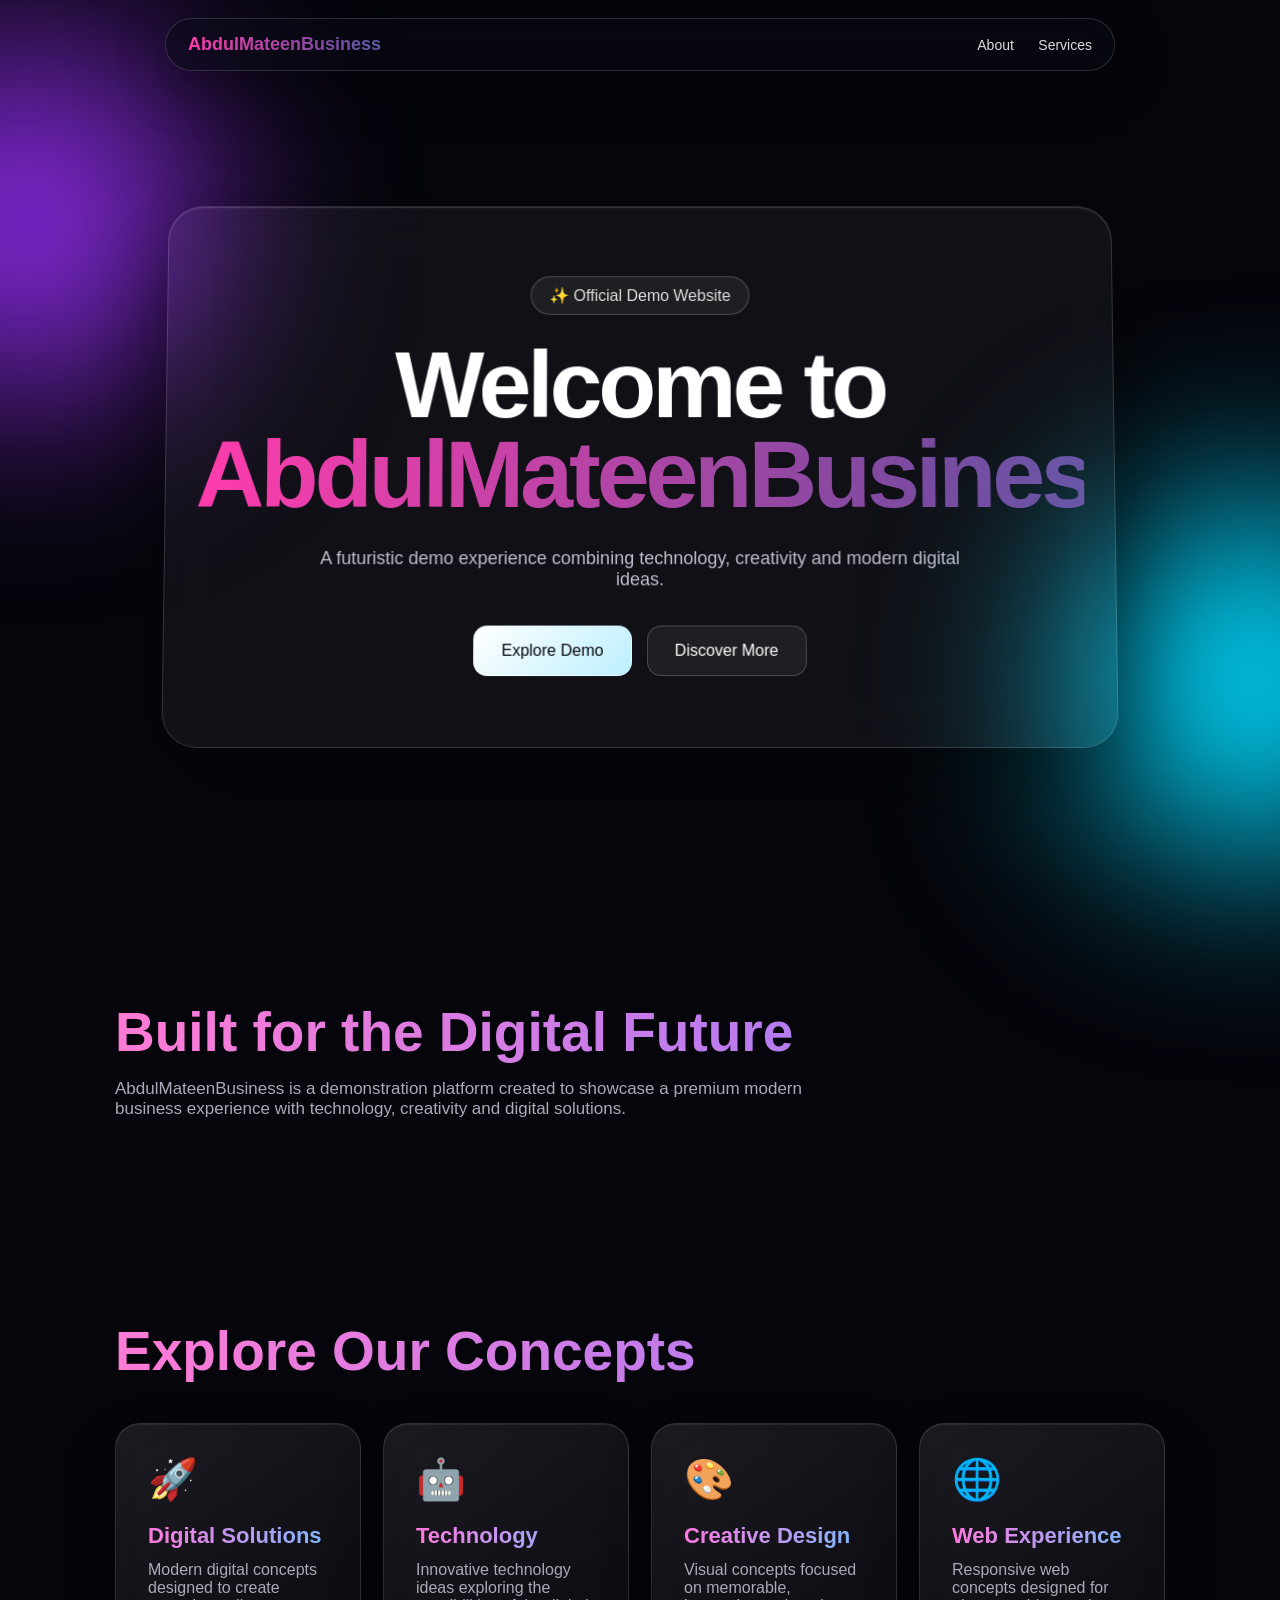
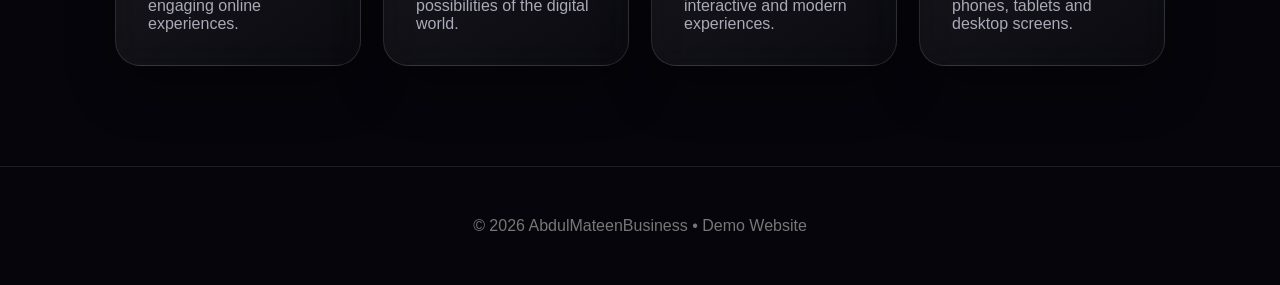
<file: index.html>
<!DOCTYPE html>
<html lang="en">
<head>
  <meta charset="UTF-8">
  <meta name="viewport" content="width=device-width, initial-scale=1.0">

  <title>AbdulMateenBusiness | Official Demo</title>
  <meta name="description" content="AbdulMateenBusiness is a modern demo website showcasing digital services, technology and creative solutions.">
  <meta name="author" content="Abdul Mateen">
  <meta name="robots" content="index, follow">

  <link rel="canonical" href="https://khan0987nasar-prog.github.io/Khan-nasar/">

  <meta property="og:title" content="AbdulMateenBusiness | Official Demo">
  <meta property="og:description" content="A colorful modern demo website for digital and creative services.">
  <meta property="og:type" content="website">
  <meta property="og:url" content="https://khan0987nasar-prog.github.io/Khan-nasar/">

  <style>
    * {
      box-sizing: border-box;
      margin: 0;
      padding: 0;
    }

    html {
      scroll-behavior: smooth;
    }

    body {
      font-family: Arial, Helvetica, sans-serif;
      background: #05050b;
      color: white;
      overflow-x: hidden;
    }

    /* Animated background */
    body::before,
    body::after {
      content: "";
      position: fixed;
      width: 350px;
      height: 350px;
      border-radius: 50%;
      filter: blur(100px);
      z-index: -1;
      animation: orb 8s ease-in-out infinite alternate;
    }

    body::before {
      background: #8a2be2;
      top: 5%;
      left: -150px;
    }

    body::after {
      background: #00d9ff;
      right: -150px;
      bottom: 5%;
      animation-delay: 2s;
    }

    @keyframes orb {
      from {
        transform: translateY(-30px) scale(1);
      }
      to {
        transform: translateY(50px) scale(1.25);
      }
    }

    /* Navigation */
    nav {
      position: fixed;
      top: 18px;
      left: 50%;
      transform: translateX(-50%);
      width: min(92%, 950px);
      padding: 15px 22px;
      display: flex;
      justify-content: space-between;
      align-items: center;
      border: 1px solid rgba(255,255,255,.15);
      border-radius: 50px;
      background: rgba(10,10,20,.55);
      backdrop-filter: blur(20px);
      z-index: 100;
      box-shadow: 0 15px 50px rgba(0,0,0,.35);
    }

    .logo {
      font-weight: bold;
      font-size: 18px;
      background: linear-gradient(
        90deg,
        #ff3cac,
        #784ba0,
        #2b86c5,
        #00e5ff,
        #ff3cac
      );
      background-size: 300%;
      -webkit-background-clip: text;
      color: transparent;
      animation: gradient 5s linear infinite;
    }

    nav a {
      color: #ddd;
      text-decoration: none;
      margin-left: 20px;
      font-size: 14px;
      transition: .3s;
    }

    nav a:hover {
      color: white;
      text-shadow: 0 0 15px #8d7cff;
    }

    /* Hero */
    .hero {
      min-height: 100vh;
      display: flex;
      align-items: center;
      justify-content: center;
      text-align: center;
      padding: 120px 20px 70px;
    }

    .hero-box {
      width: min(950px, 100%);
      padding: 70px 30px;
      border: 1px solid rgba(255,255,255,.15);
      border-radius: 35px;
      background: rgba(255,255,255,.045);
      backdrop-filter: blur(20px);
      box-shadow:
        0 30px 100px rgba(0,0,0,.5),
        inset 0 1px rgba(255,255,255,.12);
      transform: perspective(1200px) rotateX(2deg);
      animation: heroFloat 5s ease-in-out infinite;
    }

    @keyframes heroFloat {
      0%,100% {
        transform: perspective(1200px) rotateX(2deg) translateY(0);
      }
      50% {
        transform: perspective(1200px) rotateX(2deg) translateY(-10px);
      }
    }

    .badge {
      display: inline-block;
      padding: 9px 18px;
      border-radius: 50px;
      border: 1px solid rgba(255,255,255,.2);
      background: rgba(255,255,255,.06);
      color: #ddd;
      margin-bottom: 25px;
      animation: glow 3s ease-in-out infinite;
    }

    @keyframes glow {
      50% {
        box-shadow: 0 0 35px rgba(130,100,255,.3);
      }
    }

    h1 {
      font-size: clamp(45px, 9vw, 95px);
      line-height: .95;
      margin-bottom: 28px;
      letter-spacing: -4px;
      animation: title 4s ease-in-out infinite;
    }

    h1 span {
      display: block;
      background: linear-gradient(
        90deg,
        #ff3cac,
        #784ba0,
        #2b86c5,
        #00e5ff,
        #7dff9b,
        #ffcf5c,
        #ff3cac
      );
      background-size: 500%;
      -webkit-background-clip: text;
      color: transparent;
      animation: gradient 7s linear infinite;
    }

    @keyframes gradient {
      to {
        background-position: 500% center;
      }
    }

    @keyframes title {
      50% {
        transform: scale(1.025);
        text-shadow:
          0 0 20px rgba(120,100,255,.2),
          0 20px 50px rgba(0,0,0,.4);
      }
    }

    .hero p {
      max-width: 650px;
      margin: auto;
      color: #bdbdcc;
      font-size: 18px;
    }

    .buttons {
      margin-top: 35px;
      display: flex;
      justify-content: center;
      gap: 15px;
      flex-wrap: wrap;
    }

    .button {
      text-decoration: none;
      color: white;
      padding: 15px 27px;
      border-radius: 14px;
      border: 1px solid rgba(255,255,255,.2);
      background: rgba(255,255,255,.06);
      transition: .35s;
    }

    .button:hover {
      transform: translateY(-7px) scale(1.03);
      box-shadow: 0 20px 40px rgba(100,80,255,.25);
    }

    .primary {
      color: #08080d;
      background: linear-gradient(135deg,#fff,#bcefff);
    }

    /* Sections */
    section {
      max-width: 1100px;
      margin: auto;
      padding: 100px 25px;
    }

    .section-title {
      font-size: clamp(32px,6vw,55px);
      margin-bottom: 15px;
      background: linear-gradient(
        90deg,
        #ff7bd5,
        #8d7cff,
        #35d8ff,
        #7dffb2
      );
      background-size: 300%;
      -webkit-background-clip: text;
      color: transparent;
      animation: gradient 6s linear infinite;
    }

    .section-text {
      color: #aaaaba;
      max-width: 700px;
      font-size: 17px;
    }

    /* Cards */
    .cards {
      display: grid;
      grid-template-columns: repeat(auto-fit,minmax(230px,1fr));
      gap: 22px;
      margin-top: 40px;
    }

    .card {
      padding: 32px;
      min-height: 220px;
      border-radius: 25px;
      border: 1px solid rgba(255,255,255,.12);
      background: linear-gradient(
        145deg,
        rgba(255,255,255,.09),
        rgba(255,255,255,.025)
      );
      backdrop-filter: blur(15px);
      box-shadow:
        0 25px 50px rgba(0,0,0,.3),
        inset 0 1px rgba(255,255,255,.07);
      transition: .4s;
    }

    .card:hover {
      transform:
        perspective(900px)
        translateY(-12px)
        rotateX(5deg)
        rotateY(-3deg);
      border-color: rgba(150,140,255,.6);
      box-shadow:
        0 35px 70px rgba(0,0,0,.4),
        0 0 40px rgba(100,90,255,.15);
    }

    .icon {
      font-size: 40px;
      margin-bottom: 20px;
      display: inline-block;
      animation: iconFloat 3s ease-in-out infinite;
    }

    @keyframes iconFloat {
      50% {
        transform: translateY(-8px) rotate(4deg);
      }
    }

    .card h3 {
      font-size: 22px;
      margin-bottom: 12px;
      background: linear-gradient(
        90deg,
        #ff78df,
        #7db8ff,
        #7dffca
      );
      background-size: 200%;
      -webkit-background-clip: text;
      color: transparent;
      animation: gradient 5s linear infinite;
    }

    .card p {
      color: #aaaab8;
    }

    /* Footer */
    footer {
      text-align: center;
      padding: 50px 20px;
      border-top: 1px solid rgba(255,255,255,.1);
      color: #777;
    }

    @media(max-width:650px) {

      nav {
        padding: 13px 17px;
      }

      nav div:last-child {
        display: none;
      }

      .hero-box {
        padding: 55px 20px;
      }

      h1 {
        letter-spacing: -2px;
      }

      .hero p {
        font-size: 16px;
      }
    }
  </style>
</head>

<body>

<nav>
  <div class="logo">AbdulMateenBusiness</div>

  <div>
    <a href="#about">About</a>
    <a href="#services">Services</a>
  </div>
</nav>

<header class="hero">

  <div class="hero-box">

    <div class="badge">✨ Official Demo Website</div>

    <h1>
      Welcome to
      <span>AbdulMateenBusiness</span>
    </h1>

    <p>
      A futuristic demo experience combining technology,
      creativity and modern digital ideas.
    </p>

    <div class="buttons">
      <a href="#services" class="button primary">
        Explore Demo
      </a>

      <a href="#about" class="button">
        Discover More
      </a>
    </div>

  </div>

</header>

<main>

<section id="about">

  <h2 class="section-title">
    Built for the Digital Future
  </h2>

  <p class="section-text">
    AbdulMateenBusiness is a demonstration platform created
    to showcase a premium modern business experience with
    technology, creativity and digital solutions.
  </p>

</section>

<section id="services">

  <h2 class="section-title">
    Explore Our Concepts
  </h2>

  <div class="cards">

    <article class="card">
      <div class="icon">🚀</div>
      <h3>Digital Solutions</h3>
      <p>
        Modern digital concepts designed to create
        engaging online experiences.
      </p>
    </article>

    <article class="card">
      <div class="icon">🤖</div>
      <h3>Technology</h3>
      <p>
        Innovative technology ideas exploring the
        possibilities of the digital world.
      </p>
    </article>

    <article class="card">
      <div class="icon">🎨</div>
      <h3>Creative Design</h3>
      <p>
        Visual concepts focused on memorable,
        interactive and modern experiences.
      </p>
    </article>

    <article class="card">
      <div class="icon">🌐</div>
      <h3>Web Experience</h3>
      <p>
        Responsive web concepts designed for
        phones, tablets and desktop screens.
      </p>
    </article>

  </div>

</section>

</main>

<footer>
  <p>© 2026 AbdulMateenBusiness • Demo Website</p>
</footer>

</body>
</html>
</file>
